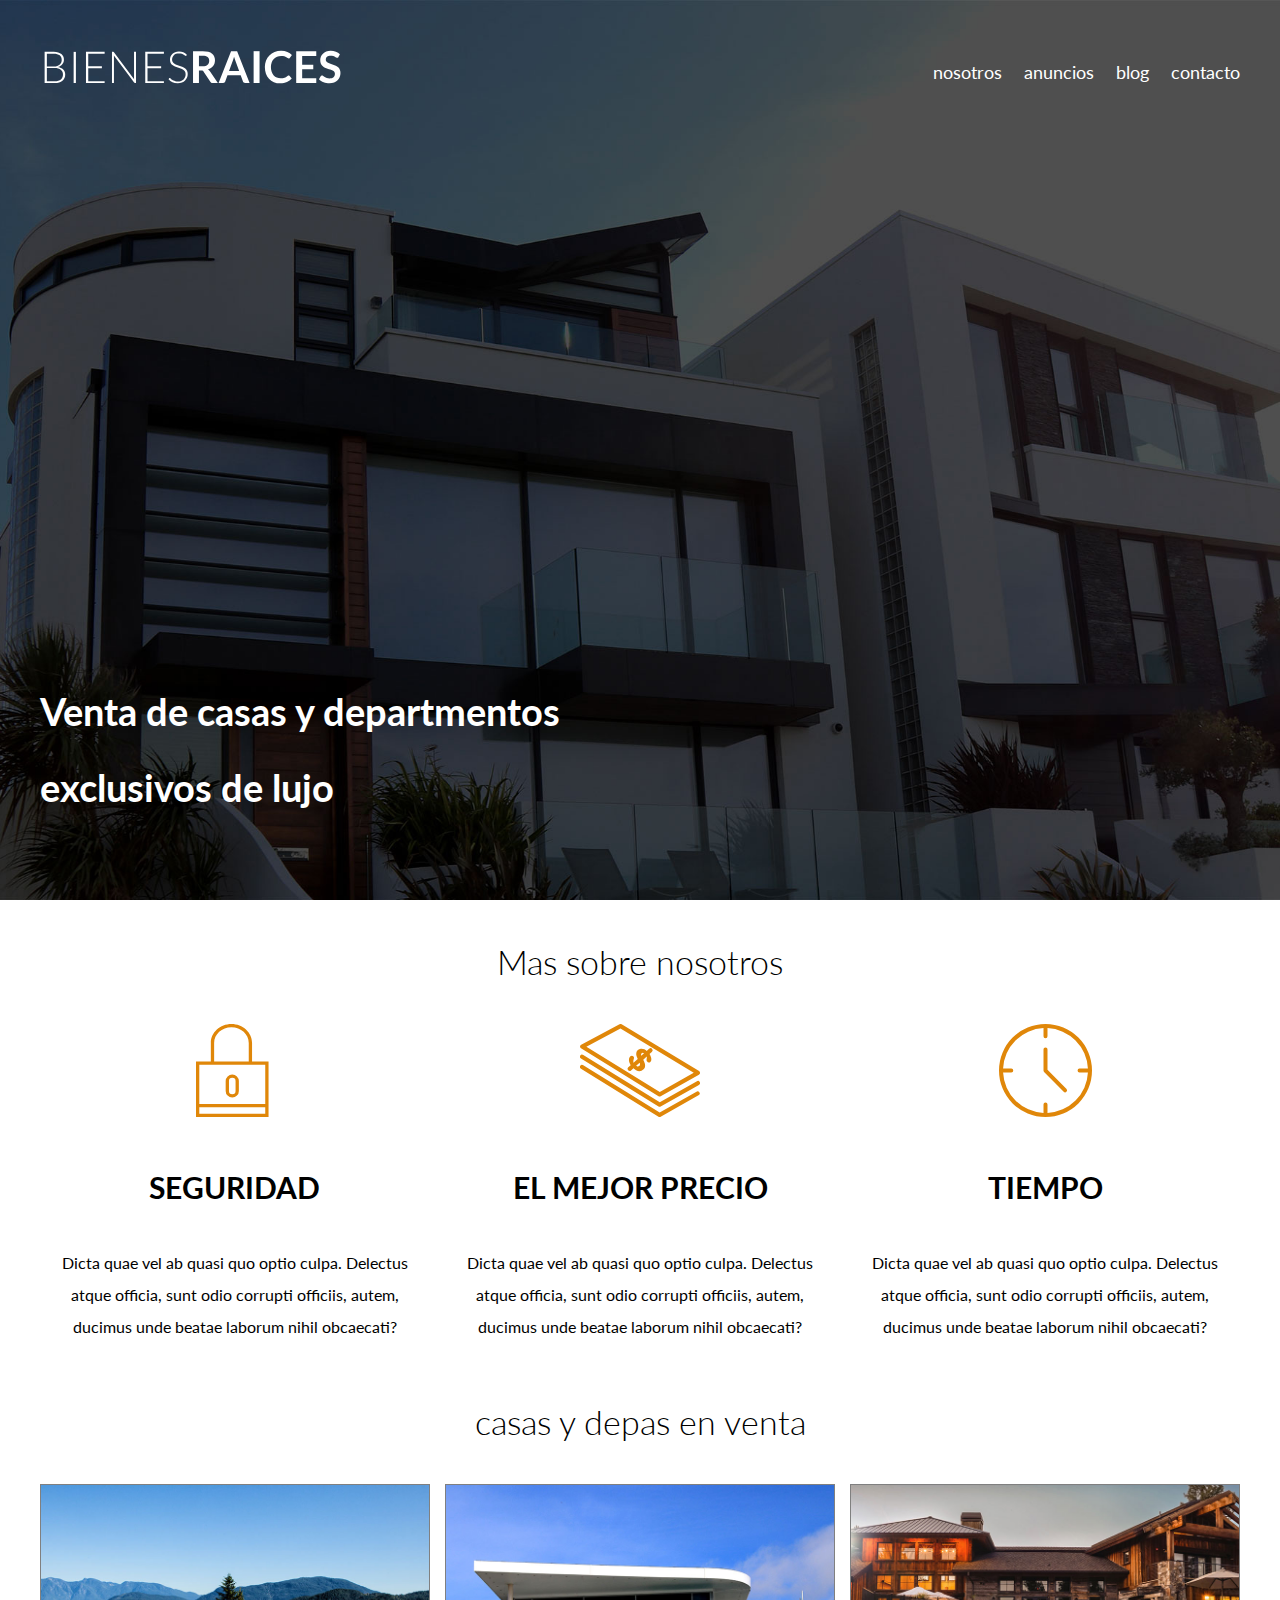
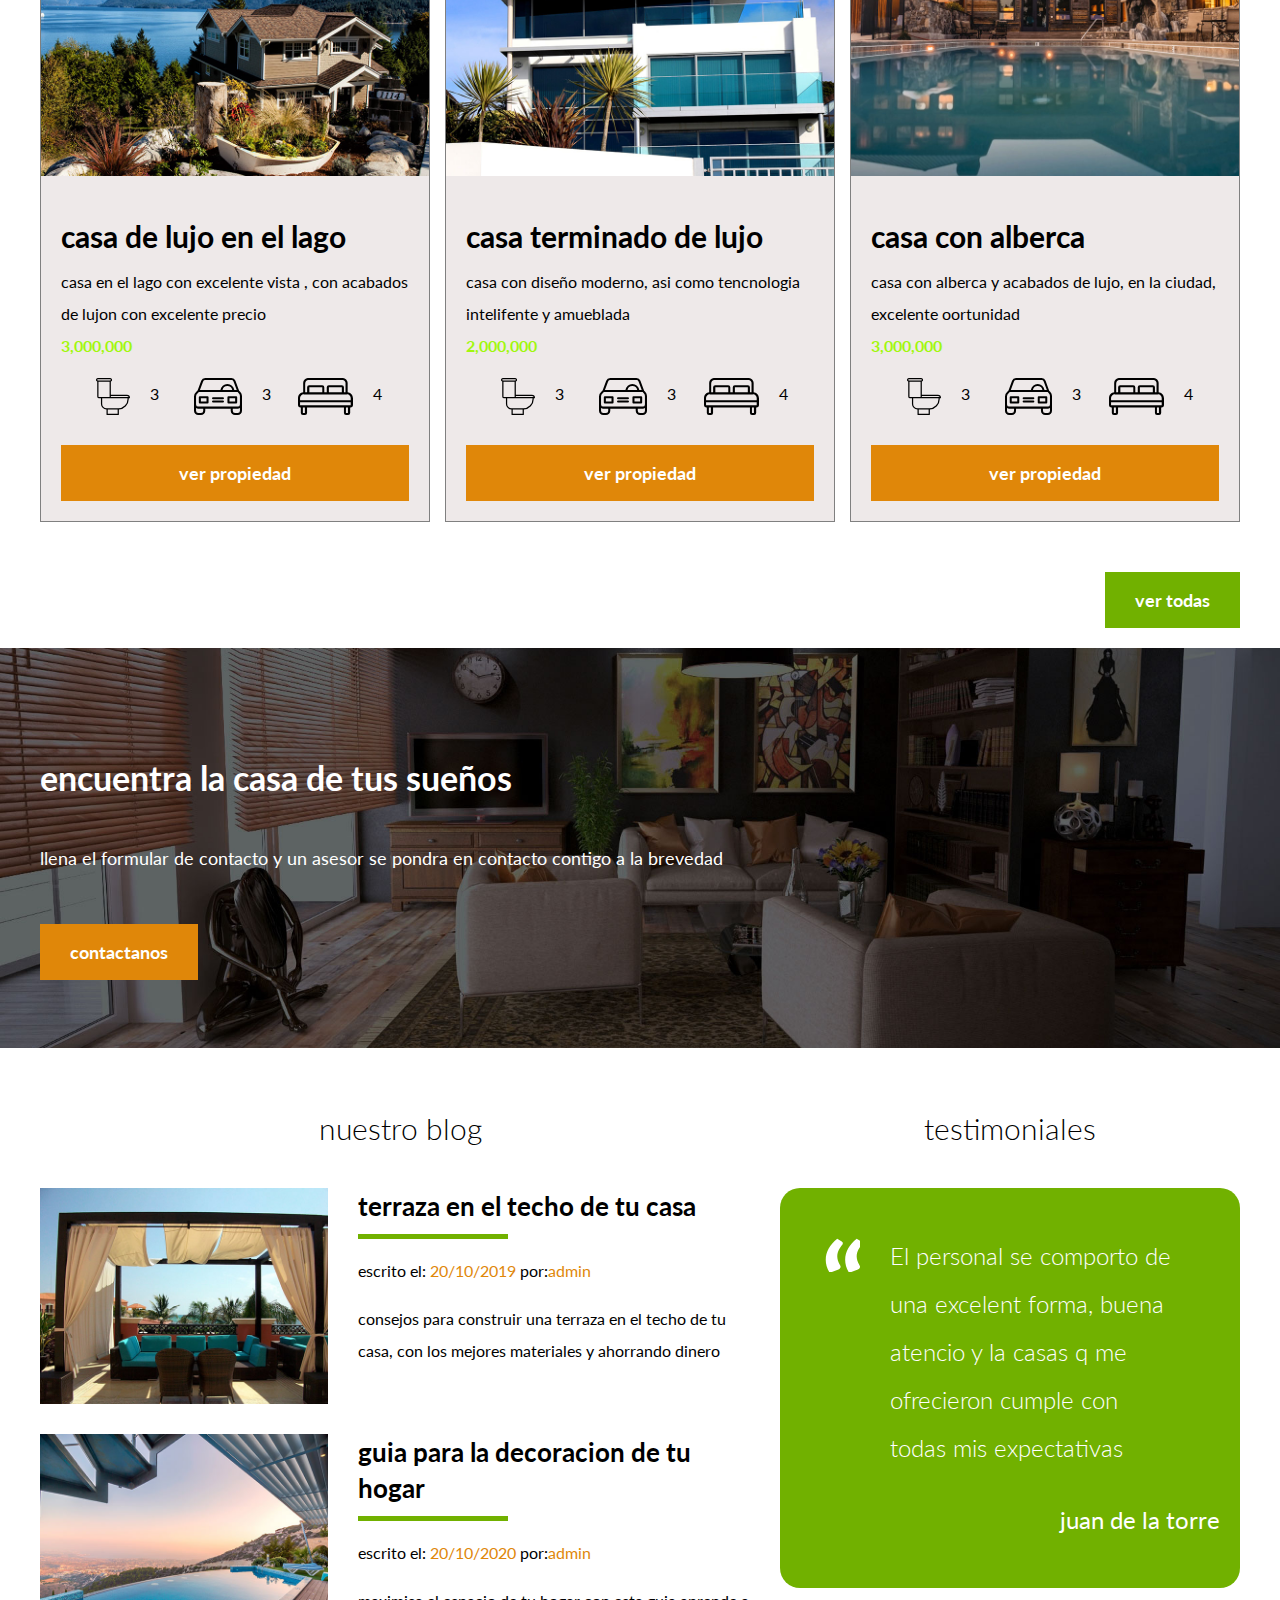
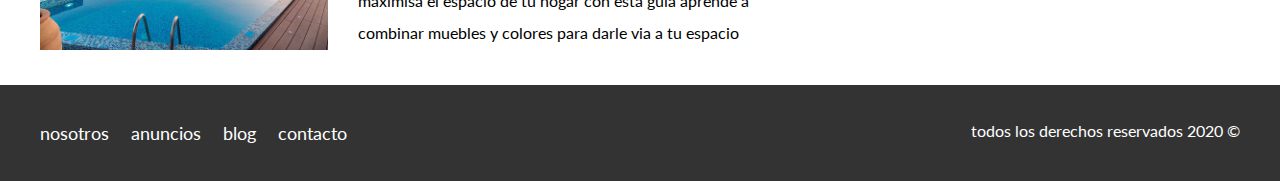
<file: index.html>
<!DOCTYPE html>
<html lang="en">

<head>
    <meta charset="UTF-8">
    <meta name="viewport" content="width=device-width, initial-scale=1.0">
    <title>Bienes raices</title>
    <link href="https://fonts.googleapis.com/css2?family=Lato:wght@300;400;700;900&display=swap" rel="stylesheet">
    <link rel="stylesheet" href="css/normalize.css">
    <link rel="stylesheet" href="css/styles.css">
</head>

<body>


    <header class="site-header inicio">
        <div class="contenedor contenido-header">
            <div class="barra">
                <a href="/">
                    <img src="img/logo.svg" alt="logotipo de bienes raices">
                </a>

                <nav class="navegacion">
                    <a href="nosotros.html">nosotros</a>
                    <a href="anuncios.html">anuncios</a>
                    <a href="blog.html">blog</a>
                    <a href="contacto.html">contacto</a>
                </nav>
            </div>

            <h1>Venta de casas y departmentos exclusivos de lujo</h1>
        </div><!--contenedor-->
    </header>

    <section class="contenedor seccion">

        <h2 class="fw-300 centrar-texto">Mas sobre nosotros</h2>
        
        <div class="iconos-nosotros">
        <div class="icono">
            <img src="img/icono1.svg" alt="icono seguridad">
            <h3>seguridad</h3>
            <p> Dicta quae vel ab quasi quo optio culpa. Delectus atque officia, sunt odio corrupti officiis, autem,
                ducimus unde beatae laborum nihil obcaecati?</p>
        </div>
        <div class="icono">
            <img src="img/icono2.svg" alt="icono mejor precio">

            <h3>el mejor precio</h3>

            <p> Dicta quae vel ab quasi quo optio culpa. Delectus atque officia, sunt odio corrupti officiis, autem,
                ducimus unde beatae laborum nihil obcaecati?</p>
        </div>
        <div class="icono">
            <img src="img/icono3.svg" alt="icono a tiempo">

            <h3>tiempo</h3>

            <p> Dicta quae vel ab quasi quo optio culpa. Delectus atque officia, sunt odio corrupti officiis, autem,
                ducimus unde beatae laborum nihil obcaecati?</p>

        </div>
        </div>
    </section>

    <main class="seccion contenedor">

        <h2 class="fw-300 centrar-texto">casas y depas en venta</h2>
        <div class="contenedor-anuncios">
        <div class="anuncio">
            <img src="img/anuncio1.jpg" alt="anuncio de casa en el lago">
            <div class="contenido-anuncio">
            <h3>casa de lujo en el lago</h3>
            <p>casa en el lago con excelente vista , con acabados de lujon con excelente precio</p>
            <p class="precio">3,000,000</p>

            <ul class="iconos-caracteristicas">
                <li>
                    <img src="img/icono_wc.svg" alt="icono wc">
                    <p>3</p>
                </li>
                <li>
                    <img src="img/icono_estacionamiento.svg" alt="icono autos">
                    <p>3</p>
                </li>
                <li>
                    <img src="img/icono_dormitorio.svg" alt="icono habitaciones">
                    <p>4</p>
                </li>
            </ul>
            <a href="anuncio.html" class="boton boton-amarillo d-block">ver propiedad</a>
        </div>
        </div>
        <div class="anuncio">
            <img src="img/anuncio2.jpg" alt="anuncio de casa con terminado de lujo">
            <div class="contenido-anuncio">
            <h3>casa terminado de lujo</h3>
            <p>casa con diseño moderno, asi como tencnologia intelifente y amueblada</p>
            <p class="precio">2,000,000</p>
            <ul class="iconos-caracteristicas">
                <li>
                    <img src="img/icono_wc.svg" alt="icono wc">
                    <p>3</p>
                </li>
                <li>
                    <img src="img/icono_estacionamiento.svg" alt="icono autos">
                    <p>3</p>
                </li>
                <li>
                    <img src="img/icono_dormitorio.svg" alt="icono habitaciones">
                    <p>4</p>
                </li>
            </ul>
            <a href="anuncio.html" class="boton boton-amarillo d-block">ver propiedad</a>
        </div>
        </div>
        <div class="anuncio">
            <img src="img/anuncio3.jpg" alt="anuncio de casa con alberca">
            <div class="contenido-anuncio">
            <h3>casa con alberca</h3>
            <p>casa con alberca y acabados de lujo, en la ciudad, excelente oortunidad</p>
            <p class="precio">3,000,000</p>
            <ul class="iconos-caracteristicas">
                <li>
                    <img src="img/icono_wc.svg" alt="icono wc">
                    <p>3</p>
                </li>
                <li>
                    <img src="img/icono_estacionamiento.svg" alt="icono autos">
                    <p>3</p>
                </li>
                <li>
                    <img src="img/icono_dormitorio.svg" alt="icono habitaciones">
                    <p>4</p>
                </li>
            </ul>
            <a href="anuncio.html" class="boton boton-amarillo d-block" >ver propiedad</a>
        </div>

        </div>
        </div>
        </div>
        <div class="ver-todas">
        <a href="anuncios.html" class="boton boton-verde">ver todas</a>
    </div>
    </main>

    <section class="imagen-contacto">
        <div class="contenedor contenido-contacto">

        <h2>encuentra la casa de tus sueños</h2>
        <p>llena el formular de contacto y un asesor se pondra en contacto contigo a la brevedad</p>
        <a href="contacto.html" class="boton boton-amarillo">contactanos</a>
        </div>
    </section>

    <div class="seccion-inferior contenedor seccion">
    <section class="blog">
        <h3 class="centrar-texto fw-300">nuestro blog</h3>
        <article class="entrada-blog">
            <div class="imagen">
            <img src="img/blog1.jpg" alt="entrada de blog">
        </div>
            <div class="texto-entrada">
                <a href="entrada.html">
            <h4>terraza en el techo de tu casa</h4>
        </a>
            <p>escrito el: <span> 20/10/2019 </span> por:<span>admin</span></p>
            <p>consejos para construir una terraza en el techo de tu casa, con los mejores materiales y ahorrando dinero
            </p>
        </div>
        </article>

        <article class="entrada-blog">
            <div class="imagen">

            <img src="img/blog2.jpg" alt="entrada de blog">
        </div>
            <div class="texto-entrada">
                <a href="entrada.html">
            <h4>guia para la decoracion de tu hogar</h4>
        </a>
            <p>escrito el: <span> 20/10/2020 </span> por:<span>admin</span></p>
            <p>maximisa el espacio de tu hogar con esta guia aprende a combinar muebles y colores para darle via a tu
                espacio</p>
            </div>
        </article>
    </section>

    <section class="testimoniales">
        <h3 class="centrar-texto fw-300">testimoniales</h3>

        <div class="testimonial">

        <blockquote>
            El personal se comporto de una excelent forma, buena atencio y la casas q me ofrecieron cumple con todas mis
            expectativas
        </blockquote>
            <p>juan de la torre</p>
        </div>
        
    </section>
</div>
    <footer class="site-footer seccion">
        <div class="contenedor contenedor-footer">
        <nav class="navegacion">
            <a href="nosotros.html">nosotros</a>
            <a href="anuncios.html">anuncios</a>
            <a href="blog.html">blog</a>
            <a href="contacto.html">contacto</a>
        </nav>
        <p class="copyrigth">todos los derechos reservados 2020 &copy;</p>
    </div>
    </footer>

</body>

</html>
</file>
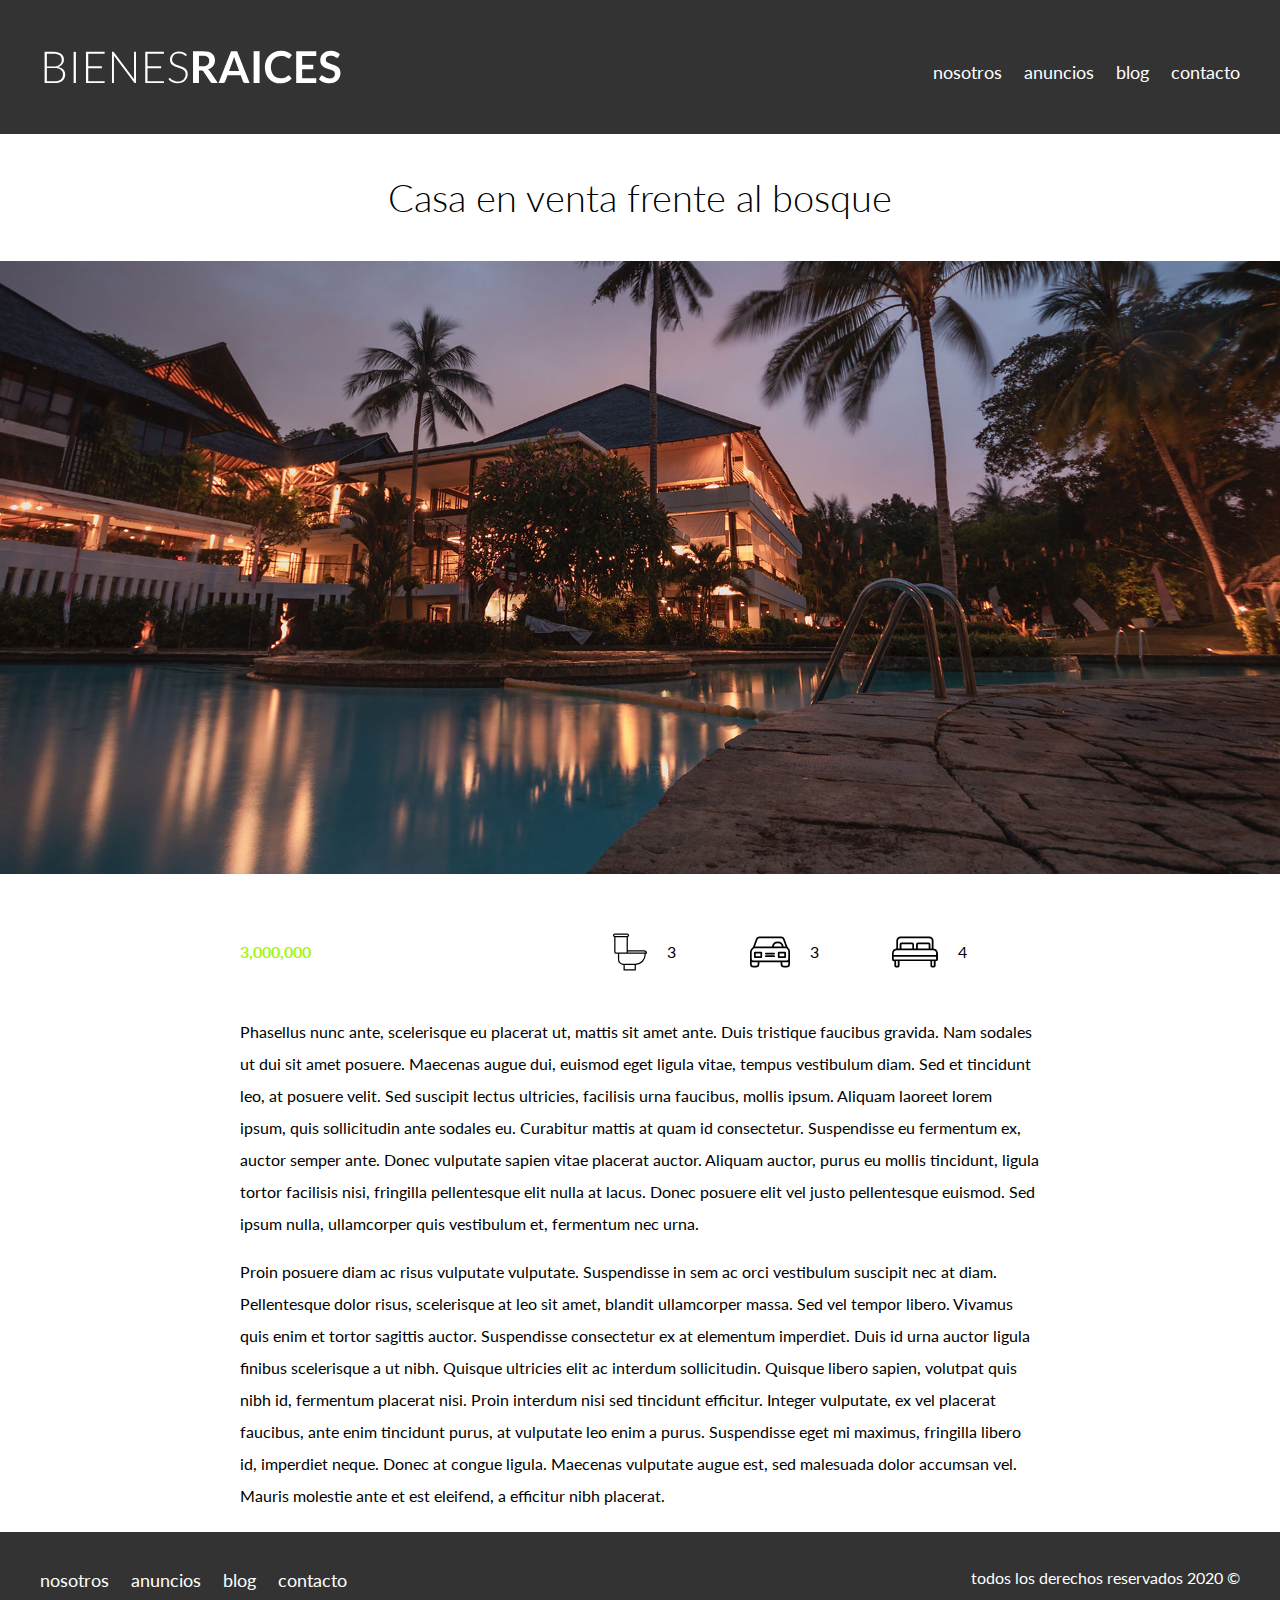
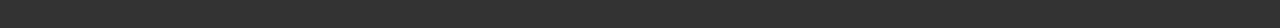
<file: anuncio.html>
<!DOCTYPE html>
<html lang="en">

<head>
    <meta charset="UTF-8">
    <meta name="viewport" content="width=device-width, initial-scale=1.0">
    <title>Bienes raices</title>
    <link href="https://fonts.googleapis.com/css2?family=Lato:wght@300;400;700;900&display=swap" rel="stylesheet">
    <link rel="stylesheet" href="css/normalize.css">
    <link rel="stylesheet" href="css/styles.css">
</head>

<body>


    <header class="site-header">
        <div class="contenedor contenido-header">
            <div class="barra">
                <a href="/">
                    <img src="img/logo.svg" alt="logotipo de bienes raices">
                </a>

                <nav class="navegacion">
                    <a href="nosotros.html">nosotros</a>
                    <a href="anuncios.html">anuncios</a>
                    <a href="blog.html">blog</a>
                    <a href="contacto.html">contacto</a>
                </nav>
            </div>
        </div><!--contenedor-->
    </header>
    <h1 class="fw-300 centrar-texto">Casa en venta frente al bosque</h1>
    <img src="img/destacada.jpg" alt="imagen anuncio">
    <main class="contenedor seccion contenido-centrado">
        <div class="resumen-propiedad">
            <p class="precio">3,000,000</p>
            <ul class="iconos-caracteristicas">
                <li>
                    <img src="img/icono_wc.svg" alt="icono wc">
                    <p>3</p>
                </li>
                <li>
                    <img src="img/icono_estacionamiento.svg" alt="icono autos">
                    <p>3</p>
                </li>
                <li>
                    <img src="img/icono_dormitorio.svg" alt="icono habitaciones">
                    <p>4</p>
                </li>
            </ul>

        </div><!--resumen-propiedad-->

      <p> Phasellus nunc ante, scelerisque eu placerat ut, mattis sit amet ante. Duis tristique faucibus gravida. Nam sodales ut dui sit amet posuere. Maecenas augue dui, euismod eget ligula vitae, tempus vestibulum diam. Sed et tincidunt leo, at posuere velit. Sed suscipit lectus ultricies, facilisis urna faucibus, mollis ipsum. Aliquam laoreet lorem ipsum, quis sollicitudin ante sodales eu. Curabitur mattis at quam id consectetur. Suspendisse eu fermentum ex, auctor semper ante. Donec vulputate sapien vitae placerat auctor. Aliquam auctor, purus eu mollis tincidunt, ligula tortor facilisis nisi, fringilla pellentesque elit nulla at lacus. Donec posuere elit vel justo pellentesque euismod. Sed ipsum nulla, ullamcorper quis vestibulum et, fermentum nec urna.</p> 

     <p>  Proin posuere diam ac risus vulputate vulputate. Suspendisse in sem ac orci vestibulum suscipit nec at diam. Pellentesque dolor risus, scelerisque at leo sit amet, blandit ullamcorper massa. Sed vel tempor libero. Vivamus quis enim et tortor sagittis auctor. Suspendisse consectetur ex at elementum imperdiet. Duis id urna auctor ligula finibus scelerisque a ut nibh. Quisque ultricies elit ac interdum sollicitudin. Quisque libero sapien, volutpat quis nibh id, fermentum placerat nisi. Proin interdum nisi sed tincidunt efficitur. Integer vulputate, ex vel placerat faucibus, ante enim tincidunt purus, at vulputate leo enim a purus. Suspendisse eget mi maximus, fringilla libero id, imperdiet neque. Donec at congue ligula. Maecenas vulputate augue est, sed malesuada dolor accumsan vel. Mauris molestie ante et est eleifend, a efficitur nibh placerat.</p>

    </main>

    <footer class="site-footer seccion">
        <div class="contenedor contenedor-footer">
        <nav class="navegacion">
            <a href="nosotros.html">nosotros</a>
            <a href="anuncios.html">anuncios</a>
            <a href="blog.html">blog</a>
            <a href="contacto.html">contacto</a>
        </nav>
        <p class="copyrigth">todos los derechos reservados 2020 &copy;</p>
    </div>
    </footer>

</body>

</html>
</file>
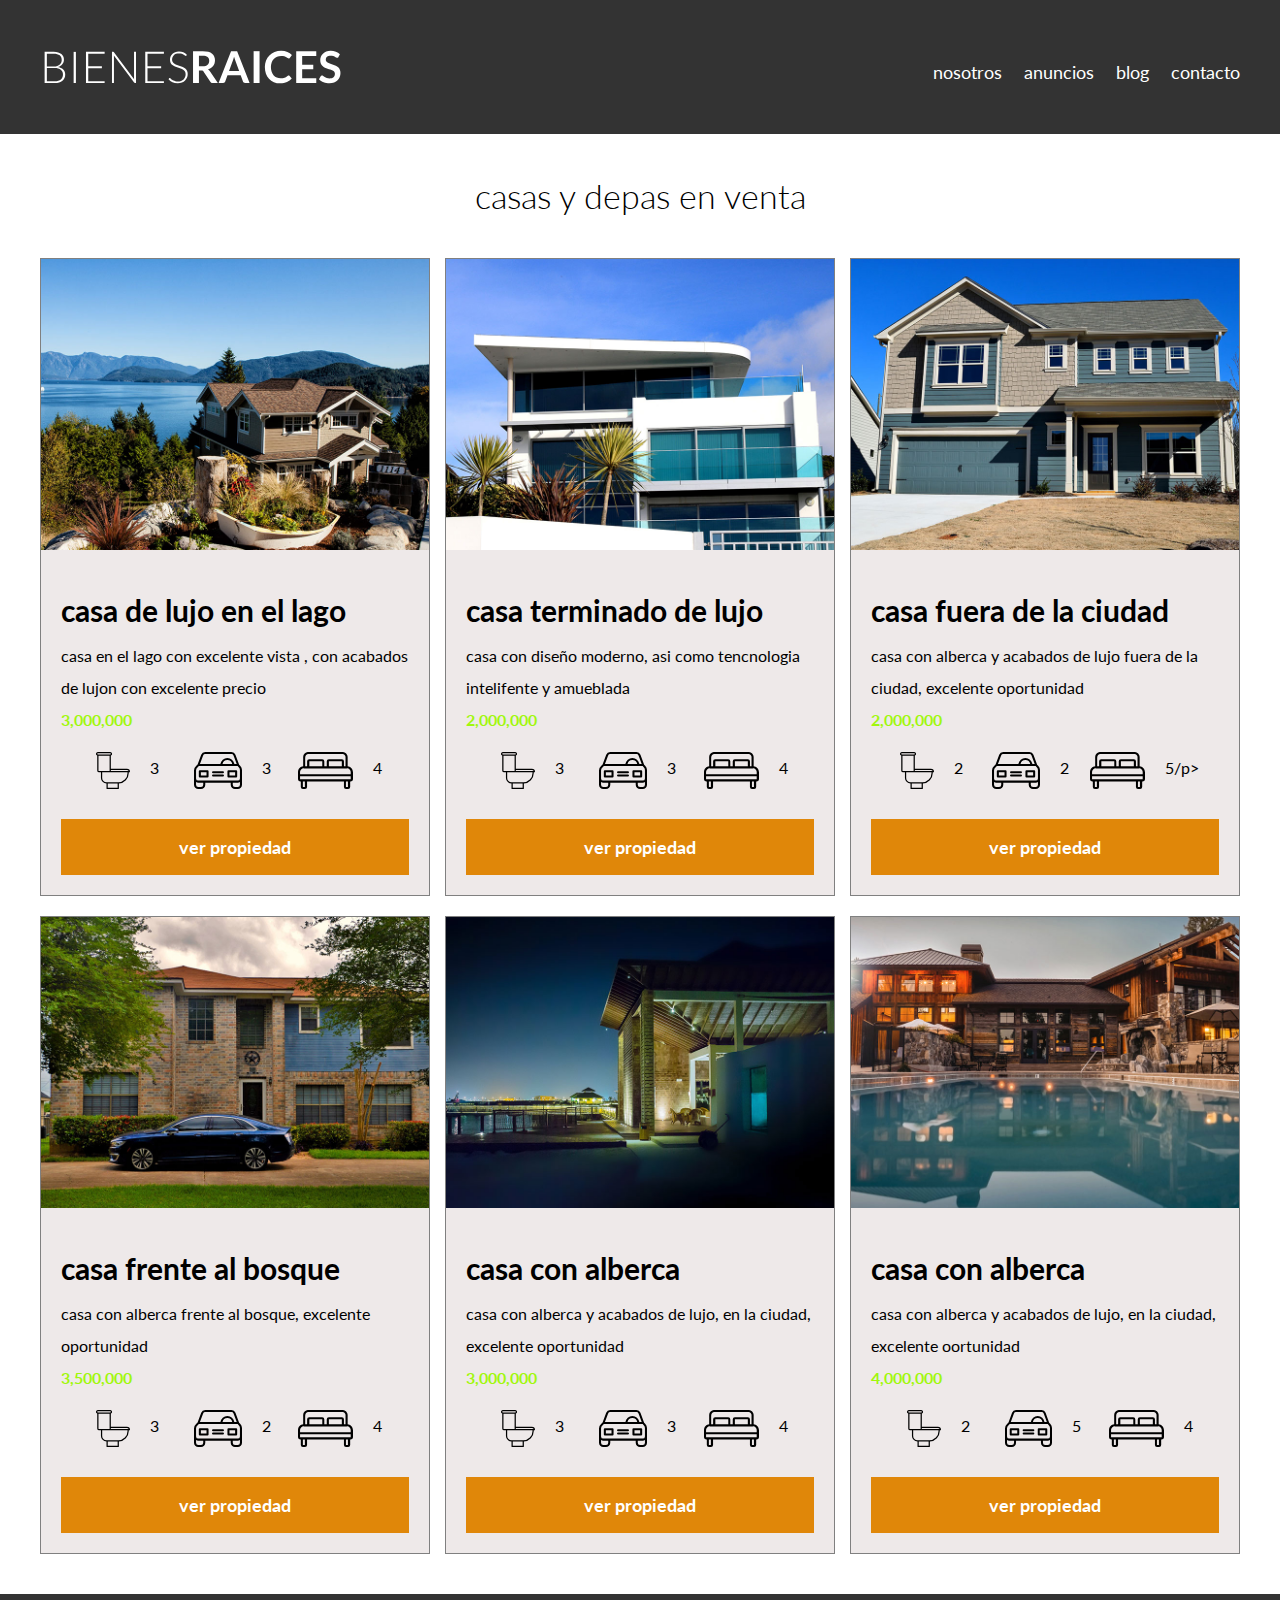
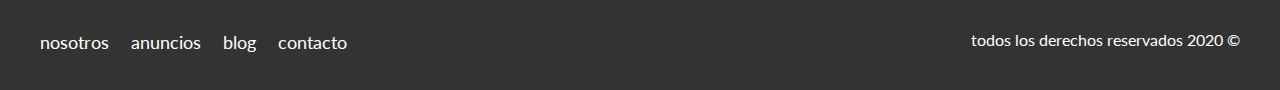
<file: anuncios.html>
<!DOCTYPE html>
<html lang="en">

<head>
    <meta charset="UTF-8">
    <meta name="viewport" content="width=device-width, initial-scale=1.0">
    <title>Bienes raices</title>
    <link href="https://fonts.googleapis.com/css2?family=Lato:wght@300;400;700;900&display=swap" rel="stylesheet">
    <link rel="stylesheet" href="css/normalize.css">
    <link rel="stylesheet" href="css/styles.css">
</head>

<body>


    <header class="site-header">
        <div class="contenedor contenido-header">
            <div class="barra">
                <a href="/">
                    <img src="img/logo.svg" alt="logotipo de bienes raices">
                </a>

                <nav class="navegacion">
                    <a href="nosotros.html">nosotros</a>
                    <a href="anuncios.html">anuncios</a>
                    <a href="blog.html">blog</a>
                    <a href="contacto.html">contacto</a>
                </nav>
            </div>
        </div><!--contenedor-->
    </header>

    <main class="seccion contenedor">

        <h2 class="fw-300 centrar-texto">casas y depas en venta</h2>
        <div class="contenedor-anuncios">
        <div class="anuncio">
            <img src="img/anuncio1.jpg" alt="anuncio de casa en el lago">
            <div class="contenido-anuncio">
            <h3>casa de lujo en el lago</h3>
            <p>casa en el lago con excelente vista , con acabados de lujon con excelente precio</p>
            <p class="precio">3,000,000</p>

            <ul class="iconos-caracteristicas">
                <li>
                    <img src="img/icono_wc.svg" alt="icono wc">
                    <p>3</p>
                </li>
                <li>
                    <img src="img/icono_estacionamiento.svg" alt="icono autos">
                    <p>3</p>
                </li>
                <li>
                    <img src="img/icono_dormitorio.svg" alt="icono habitaciones">
                    <p>4</p>
                </li>
            </ul>
            <a href="anuncio.html" class="boton boton-amarillo d-block">ver propiedad</a>
        </div>
        </div>
        <div class="anuncio">
            <img src="img/anuncio2.jpg" alt="anuncio de casa con terminado de lujo">
            <div class="contenido-anuncio">
            <h3>casa terminado de lujo</h3>
            <p>casa con diseño moderno, asi como tencnologia intelifente y amueblada</p>
            <p class="precio">2,000,000</p>
            <ul class="iconos-caracteristicas">
                <li>
                    <img src="img/icono_wc.svg" alt="icono wc">
                    <p>3</p>
                </li>
                <li>
                    <img src="img/icono_estacionamiento.svg" alt="icono autos">
                    <p>3</p>
                </li>
                <li>
                    <img src="img/icono_dormitorio.svg" alt="icono habitaciones">
                    <p>4</p>
                </li>
            </ul>
            <a href="anuncio.html" class="boton boton-amarillo d-block">ver propiedad</a>
        </div>
        </div>
        <div class="anuncio">
            <img src="img/anuncio4.jpg" alt="anuncio de casa de luju">
            <div class="contenido-anuncio">
            <h3>casa fuera de la ciudad</h3>
            <p>casa con alberca y acabados de lujo fuera de  la ciudad, excelente oportunidad</p>
            <p class="precio">2,000,000</p>
            <ul class="iconos-caracteristicas">
                <li>
                    <img src="img/icono_wc.svg" alt="icono wc">
                    <p>2</p>
                </li>
                <li>
                    <img src="img/icono_estacionamiento.svg" alt="icono autos">
                    <p>2</p>
                </li>
                <li>
                    <img src="img/icono_dormitorio.svg" alt="icono habitaciones">
                    <p>5/p>
                </li>
            </ul>
            <a href="anuncio.html" class="boton boton-amarillo d-block" >ver propiedad</a>
        </div><!--contenido anuncio-->
        </div><!--anuncio-->

        <div class="anuncio">
            <img src="img/anuncio5.jpg" alt="anuncio de casa con alberca">
            <div class="contenido-anuncio">
            <h3>casa frente al bosque</h3>
            <p>casa con alberca frente al bosque, excelente oportunidad</p>
            <p class="precio">3,500,000</p>
            <ul class="iconos-caracteristicas">
                <li>
                    <img src="img/icono_wc.svg" alt="icono wc">
                    <p>3</p>
                </li>
                <li>
                    <img src="img/icono_estacionamiento.svg" alt="icono autos">
                    <p>2</p>
                </li>
                <li>
                    <img src="img/icono_dormitorio.svg" alt="icono habitaciones">
                    <p>4</p>
                </li>
            </ul>
            <a href="anuncio.html" class="boton boton-amarillo d-block" >ver propiedad</a>
        </div><!--contenido anuncio-->
        </div><!--anuncio-->

        <div class="anuncio">
            <img src="img/anuncio6.jpg" alt="anuncio de casa con alberca">
            <div class="contenido-anuncio">
            <h3>casa con alberca</h3>
            <p>casa con alberca y acabados de lujo, en la ciudad, excelente oportunidad</p>
            <p class="precio">3,000,000</p>
            <ul class="iconos-caracteristicas">
                <li>
                    <img src="img/icono_wc.svg" alt="icono wc">
                    <p>3</p>
                </li>
                <li>
                    <img src="img/icono_estacionamiento.svg" alt="icono autos">
                    <p>3</p>
                </li>
                <li>
                    <img src="img/icono_dormitorio.svg" alt="icono habitaciones">
                    <p>4</p>
                </li>
            </ul>
            <a href="anuncio.html" class="boton boton-amarillo d-block" >ver propiedad</a>
        </div><!--contenido anuncio-->
        </div><!--anuncio-->

        <div class="anuncio">
            <img src="img/anuncio3.jpg" alt="anuncio de casa con alberca">
            <div class="contenido-anuncio">
            <h3>casa con alberca</h3>
            <p>casa con alberca y acabados de lujo, en la ciudad, excelente oortunidad</p>
            <p class="precio">4,000,000</p>
            <ul class="iconos-caracteristicas">
                <li>
                    <img src="img/icono_wc.svg" alt="icono wc">
                    <p>2</p>
                </li>
                <li>
                    <img src="img/icono_estacionamiento.svg" alt="icono autos">
                    <p>5</p>
                </li>
                <li>
                    <img src="img/icono_dormitorio.svg" alt="icono habitaciones">
                    <p>4</p>
                </li>
            </ul>
            <a href="anuncio.html" class="boton boton-amarillo d-block" >ver propiedad</a>
        </div><!--contenido anuncio-->
        </div><!--anuncio-->

        </div>

        
    </main>

    <footer class="site-footer seccion">
        <div class="contenedor contenedor-footer">
        <nav class="navegacion">
            <a href="nosotros.html">nosotros</a>
            <a href="anuncios.html">anuncios</a>
            <a href="blog.html">blog</a>
            <a href="contacto.html">contacto</a>
        </nav>
        <p class="copyrigth">todos los derechos reservados 2020 &copy;</p>
    </div>
    </footer>

</body>

</html>
</file>
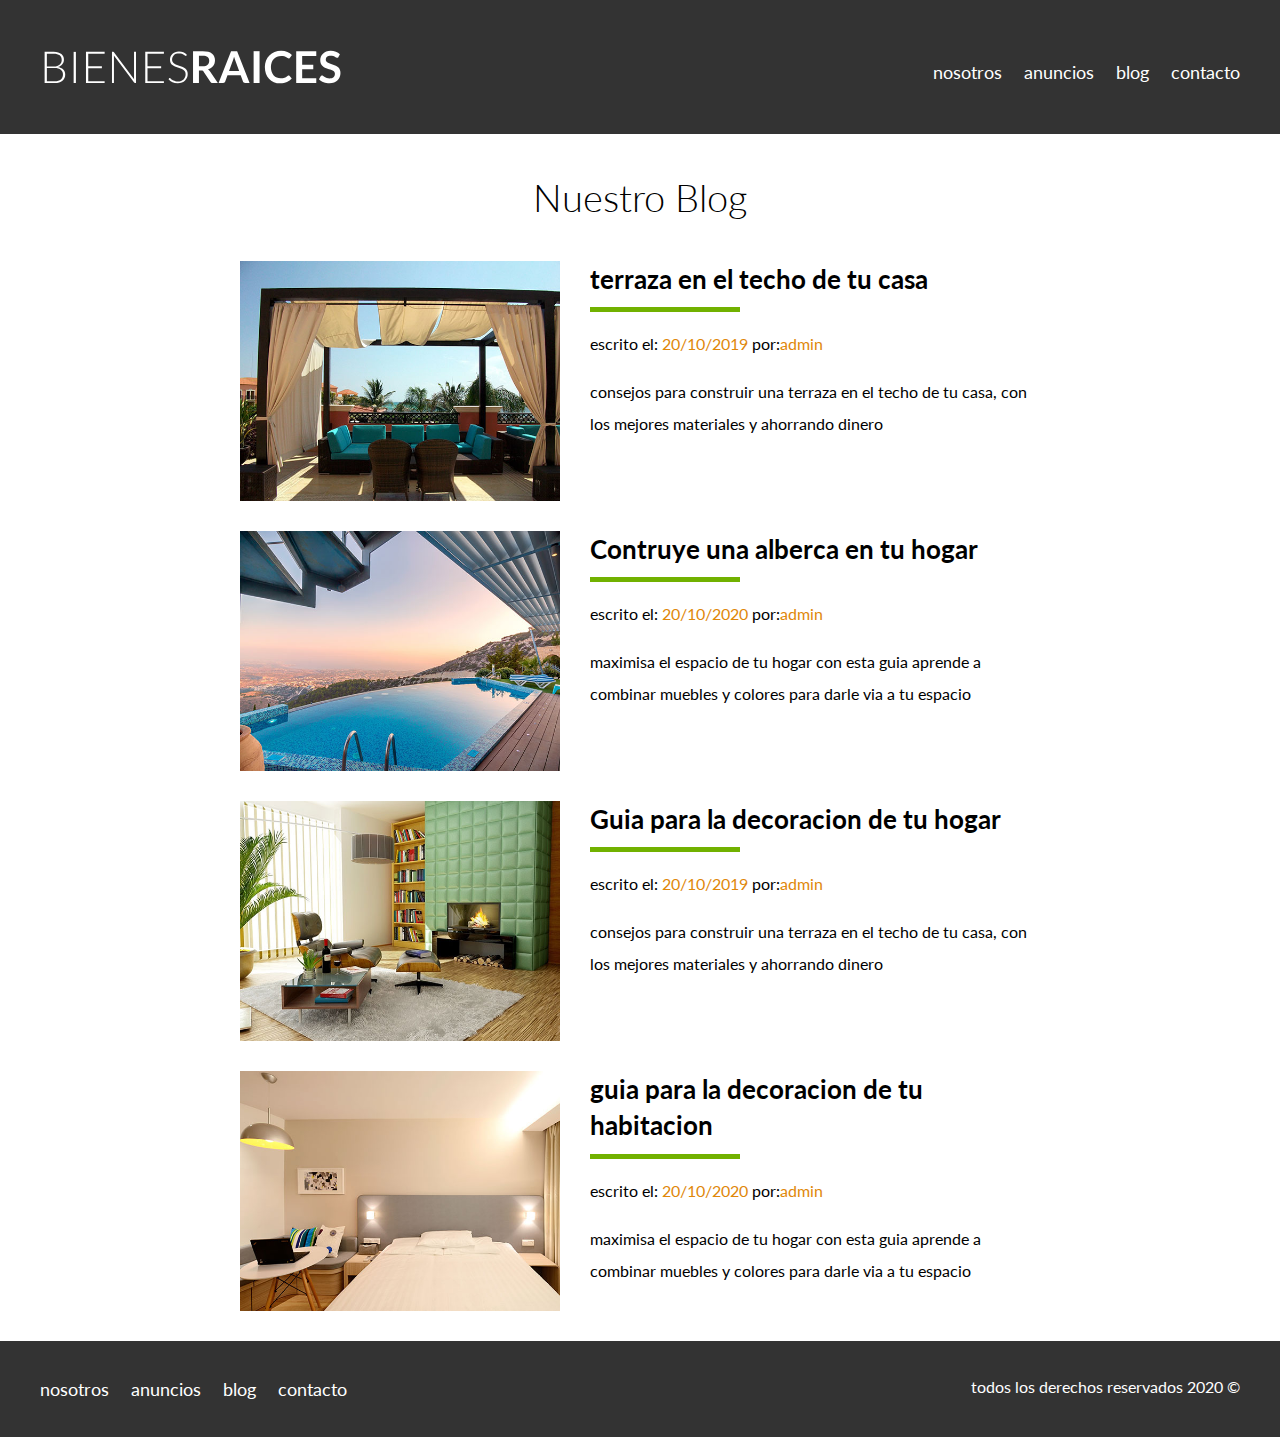
<file: blog.html>
<!DOCTYPE html>
<html lang="en">

<head>
    <meta charset="UTF-8">
    <meta name="viewport" content="width=device-width, initial-scale=1.0">
    <title>Bienes raices</title>
    <link href="https://fonts.googleapis.com/css2?family=Lato:wght@300;400;700;900&display=swap" rel="stylesheet">
    <link rel="stylesheet" href="css/normalize.css">
    <link rel="stylesheet" href="css/styles.css">
</head>

<body>


    <header class="site-header">
        <div class="contenedor contenido-header">
            <div class="barra">
                <a href="/">
                    <img src="img/logo.svg" alt="logotipo de bienes raices">
                </a>

                <nav class="navegacion">
                    <a href="nosotros.html">nosotros</a>
                    <a href="anuncios.html">anuncios</a>
                    <a href="blog.html">blog</a>
                    <a href="contacto.html">contacto</a>
                </nav>
            </div>
        </div>
        <!--contenedor-->
    </header>


    <main class="contenedor seccion contenido-centrado">
        <h1 class="fw-300 centrar-texto">Nuestro Blog</h1>

        <article class="entrada-blog">
            <div class="imagen">
                <img src="img/blog1.jpg" alt="entrada de blog">
            </div>
            <div class="texto-entrada">
                <a href="entrada.html">
                    <h4>terraza en el techo de tu casa</h4>
                </a>
                <p>escrito el: <span> 20/10/2019 </span> por:<span>admin</span></p>
                <p>consejos para construir una terraza en el techo de tu casa, con los mejores materiales y ahorrando
                    dinero
                </p>
            </div>
        </article>

        <article class="entrada-blog">
            <div class="imagen">

                <img src="img/blog2.jpg" alt="entrada de blog">
            </div>
            <div class="texto-entrada">
                <a href="entrada.html">
                    <h4>Contruye una alberca en tu hogar</h4>
                </a>
                <p>escrito el: <span> 20/10/2020 </span> por:<span>admin</span></p>
                <p>maximisa el espacio de tu hogar con esta guia aprende a combinar muebles y colores para darle via a
                    tu
                    espacio</p>
            </div>
        </article>

        <article class="entrada-blog">
            <div class="imagen">
                <img src="img/blog3.jpg" alt="entrada de blog">
            </div>
            <div class="texto-entrada">
                <a href="entrada.html">
                    <h4>Guia para la decoracion de tu hogar</h4>
                </a>
                <p>escrito el: <span> 20/10/2019 </span> por:<span>admin</span></p>
                <p>consejos para construir una terraza en el techo de tu casa, con los mejores materiales y ahorrando
                    dinero
                </p>
            </div>

        </article>

        <article class="entrada-blog">
            <div class="imagen">

                <img src="img/blog4.jpg" alt="entrada de blog">
            </div>
            <div class="texto-entrada">
                <a href="entrada.html">
                    <h4>guia para la decoracion de tu habitacion</h4>
                </a>
                <p>escrito el: <span> 20/10/2020 </span> por:<span>admin</span></p>
                <p>maximisa el espacio de tu hogar con esta guia aprende a combinar muebles y colores para darle via a
                    tu
                    espacio</p>
            </div>
        </article>

    </main>

    <footer class="site-footer seccion">
        <div class="contenedor contenedor-footer">
            <nav class="navegacion">
                <a href="nosotros.html">nosotros</a>
                <a href="anuncios.html">anuncios</a>
                <a href="blog.html">blog</a>
                <a href="contacto.html">contacto</a>
            </nav>
            <p class="copyrigth">todos los derechos reservados 2020 &copy;</p>
        </div>
    </footer>

</body>

</html>
</file>
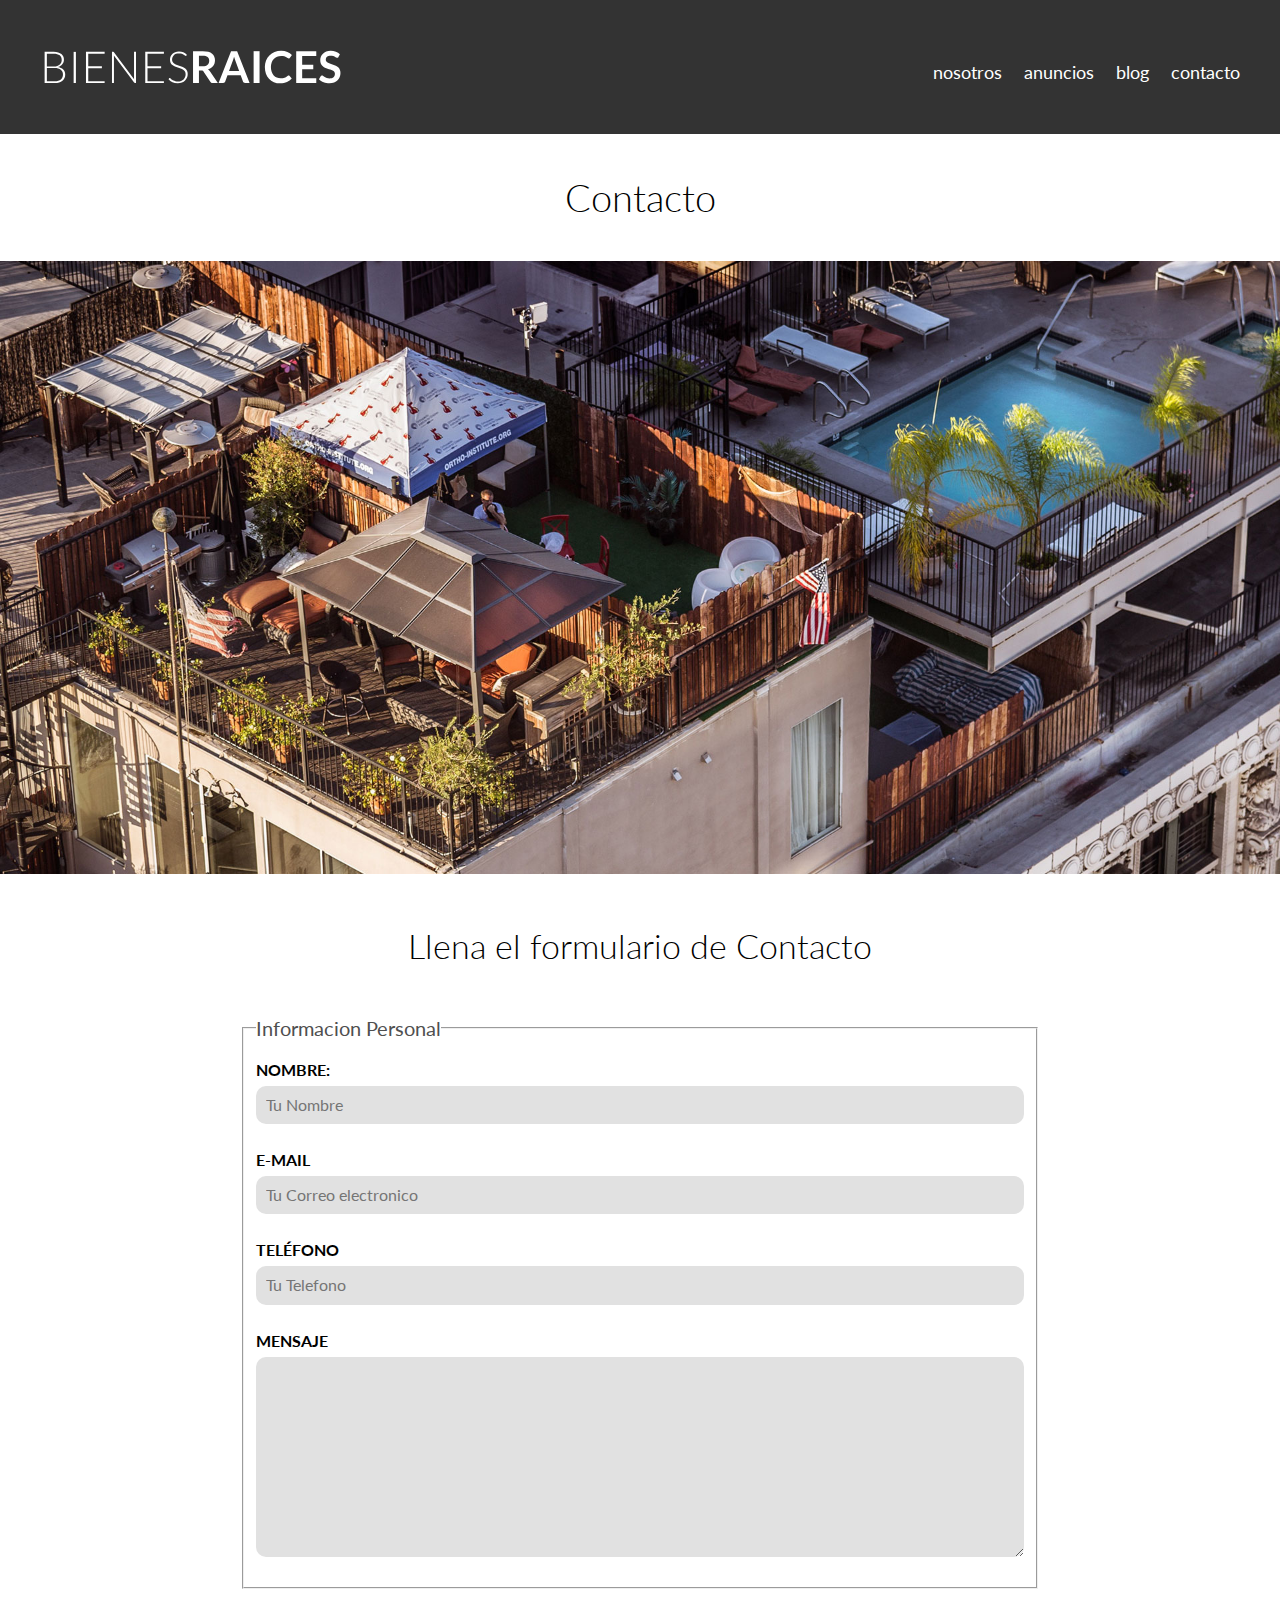
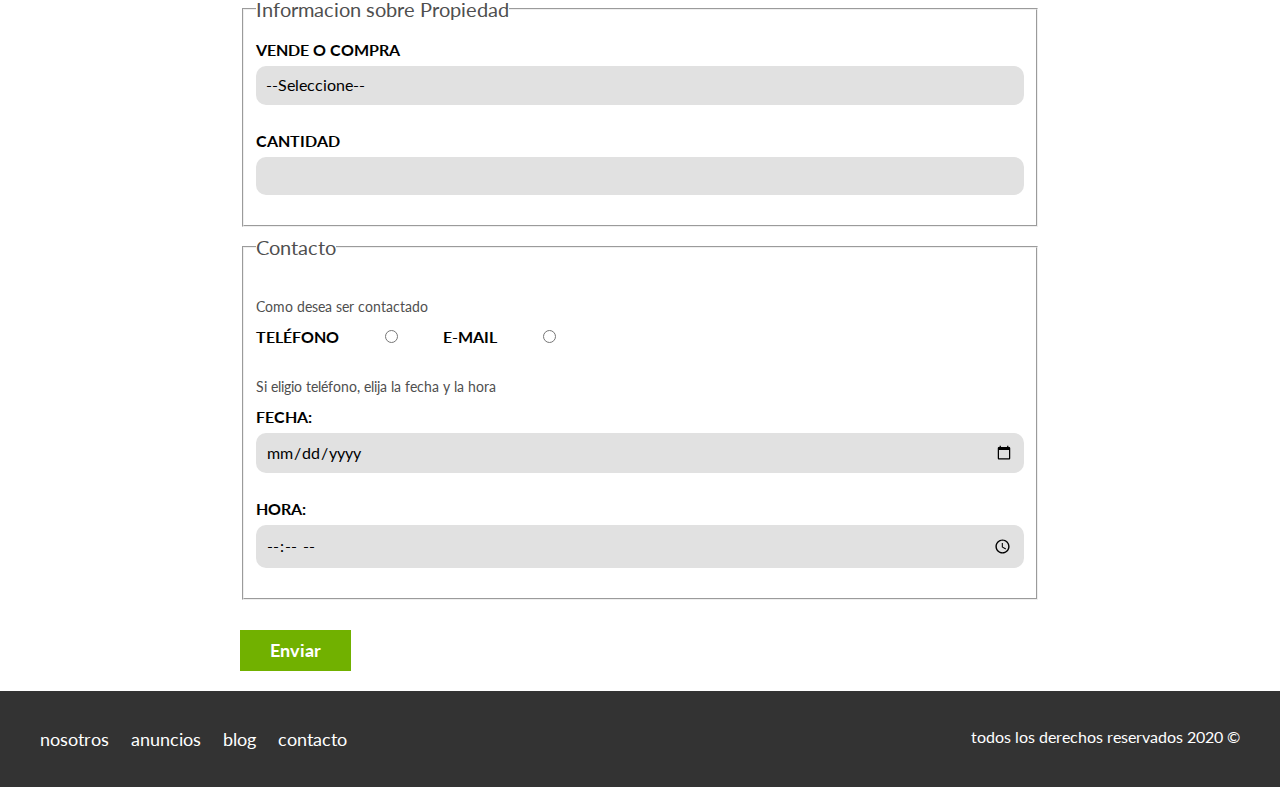
<file: contacto.html>
<!DOCTYPE html>
<html lang="en">

<head>
    <meta charset="UTF-8">
    <meta name="viewport" content="width=device-width, initial-scale=1.0">
    <title>Bienes raices</title>
    <link href="https://fonts.googleapis.com/css2?family=Lato:wght@300;400;700;900&display=swap" rel="stylesheet">
    <link rel="stylesheet" href="css/normalize.css">
    <link rel="stylesheet" href="css/styles.css">
</head>

<body>


    <header class="site-header">
        <div class="contenedor contenido-header">
            <div class="barra">
                <a href="/">
                    <img src="img/logo.svg" alt="logotipo de bienes raices">
                </a>

                <nav class="navegacion">
                    <a href="nosotros.html">nosotros</a>
                    <a href="anuncios.html">anuncios</a>
                    <a href="blog.html">blog</a>
                    <a href="contacto.html">contacto</a>
                </nav>
            </div>
        </div><!--contenedor-->
    </header>
    <h1 class="fw-300 centrar-texto">Contacto</h1>
    <img src="img/destacada3.jpg" alt="imagen principal">
    <main class="contenedor seccion contenido-centrado">
        <h2 class="fw-300 centrar-texto">Llena el formulario de Contacto</h2>

        <form class="contacto" action="">
            <fieldset>
                <legend>Informacion Personal</legend>
            <label for="nombre">nombre:</label>
            <input type="text" id="Nombre" placeholder="Tu Nombre">

            <label for="email">E-mail</label>
            <input type="email" id="email" placeholder="Tu Correo electronico" required>

            <label for="telefono">Teléfono</label>
            <input type="tel" id="telefono" placeholder="Tu Telefono" required>

            <label for="mensaje">Mensaje</label>
            <textarea  id="mensaje" ></textarea>

            </fieldset>
            <fieldset>

                <legend>Informacion sobre Propiedad</legend>
                <label for="opciones">Vende o Compra</label>
                <select  id="opciones">
                    <option value="" disabled selected>--Seleccione--</option>
                    <option value="Compra">Compra</option>
                    <option value="Vende">Vende</option>
                </select>

                <label for="cantidad">Cantidad</label>
                <input type="number" min="0" max="100"> 

            </fieldset>

            <fieldset>
                <legend>Contacto</legend>
                <p>Como desea ser contactado</p>

                <div class="forma-contacto">

                <label for="telefono">Teléfono</label>
                <input type="radio" name="contacto" value="telefono" id="telefono">

                <label for="correo">E-mail</label>
                <input type="radio" name="contacto" value="correo" id="correo">
            </div>

                <p>Si eligio teléfono, elija la fecha y la hora</p>
                <label for="fecha">Fecha:</label>
                <input type="date" id="fecha">

                <label for="hora">Hora:</label>
                <input type="time" id="hora" min="09:00" max="18:00">

            </fieldset>
            <input type="submit" value="Enviar" class="boton boton-verde">

        </form>




    </main>
    <footer class="site-footer seccion">
        <div class="contenedor contenedor-footer">
        <nav class="navegacion">
            <a href="nosotros.html">nosotros</a>
            <a href="anuncios.html">anuncios</a>
            <a href="blog.html">blog</a>
            <a href="contacto.html">contacto</a>
        </nav>
        <p class="copyrigth">todos los derechos reservados 2020 &copy;</p>
    </div>
    </footer>

</body>

</html>
</file>
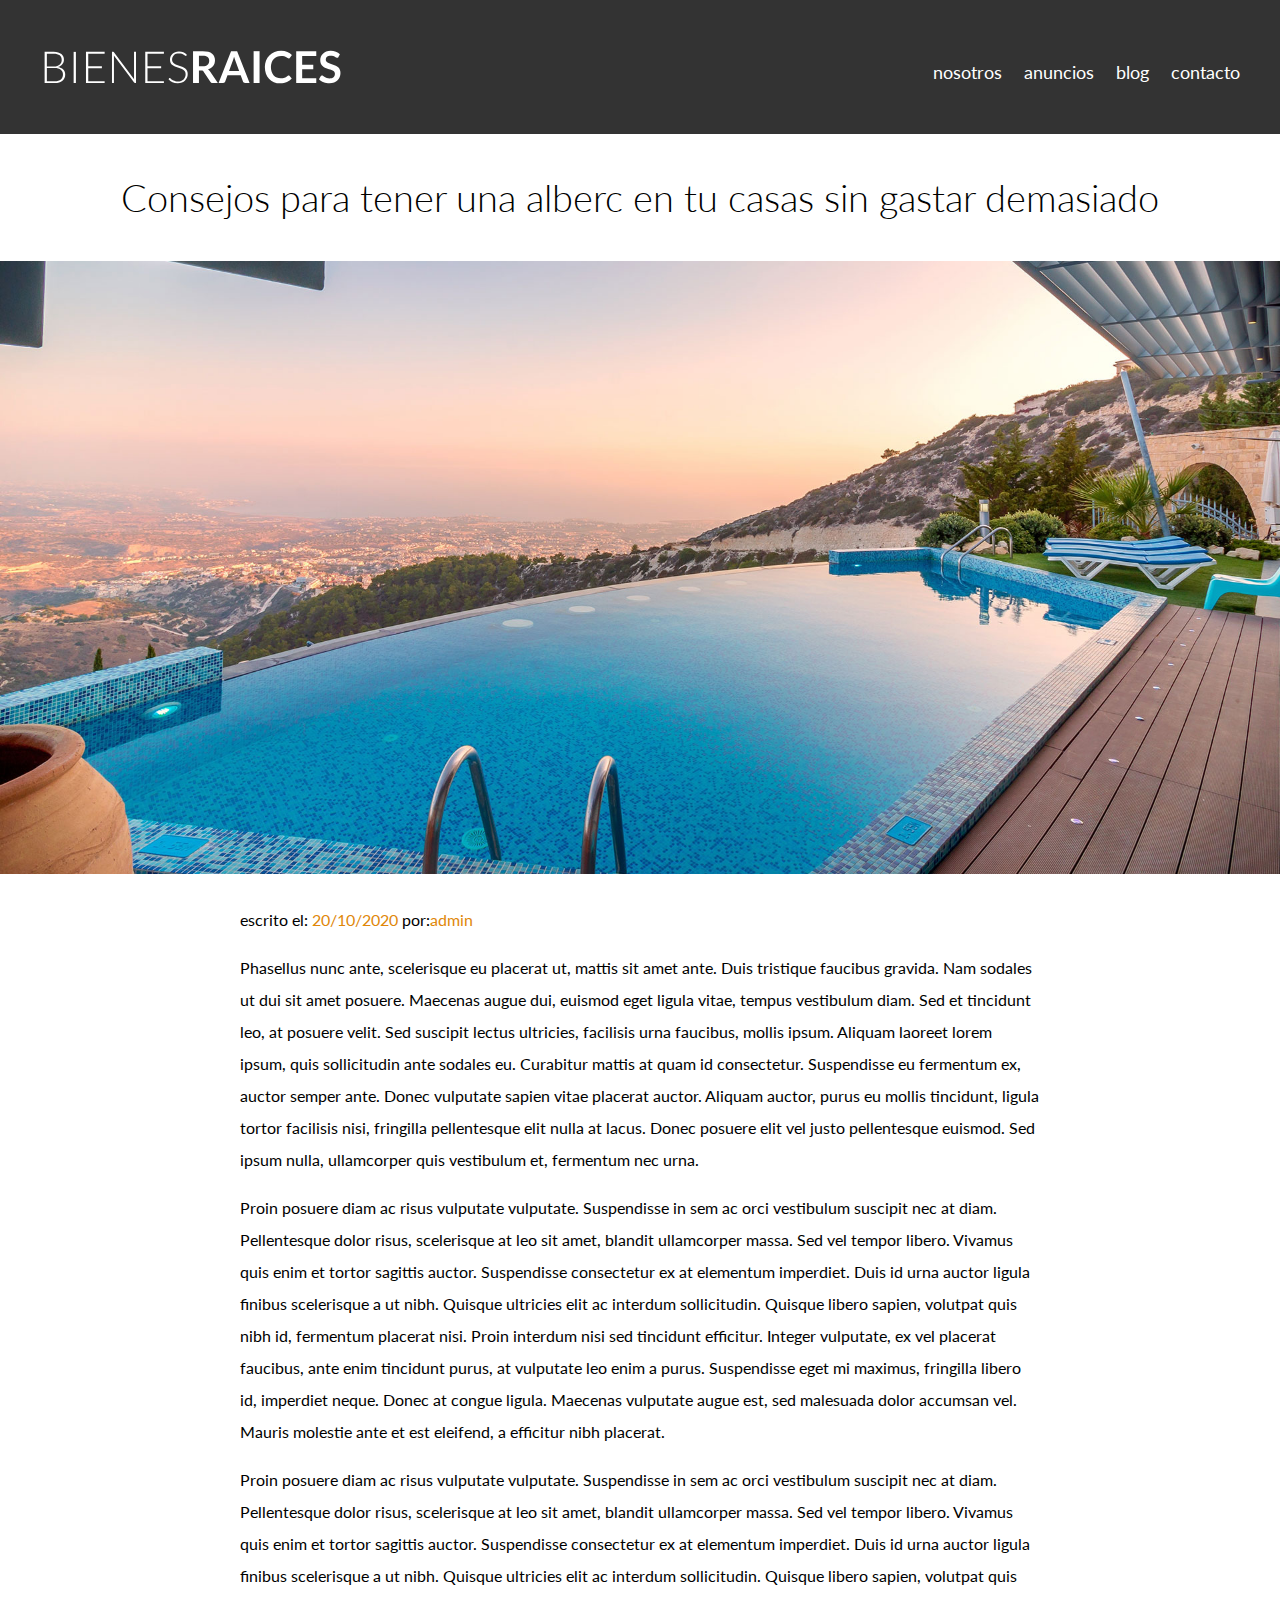
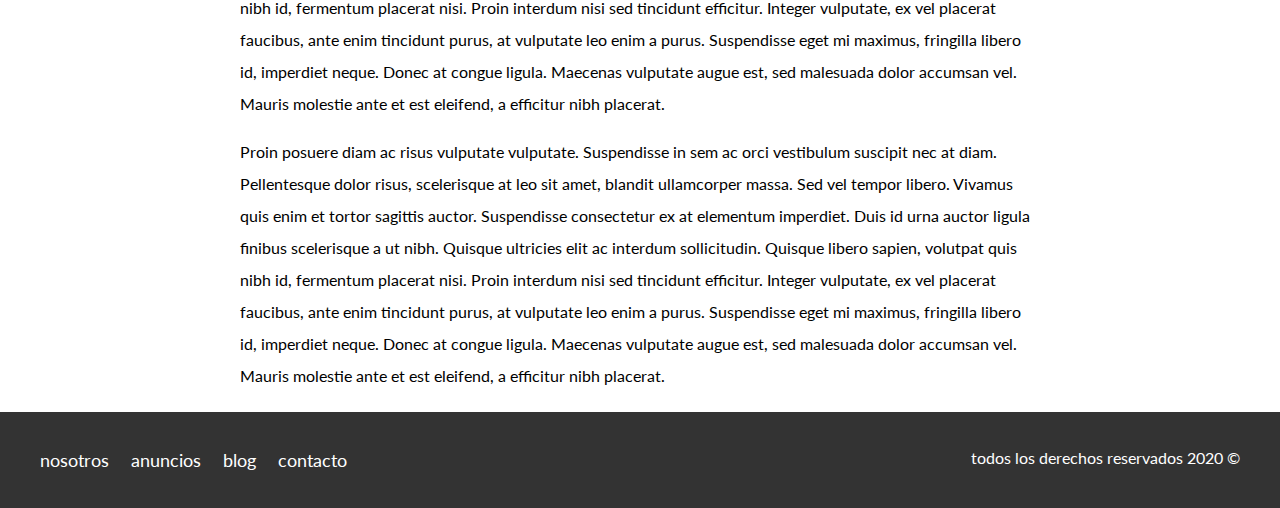
<file: entrada.html>
<!DOCTYPE html>
<html lang="en">

<head>
    <meta charset="UTF-8">
    <meta name="viewport" content="width=device-width, initial-scale=1.0">
    <title>Bienes raices</title>
    <link href="https://fonts.googleapis.com/css2?family=Lato:wght@300;400;700;900&display=swap" rel="stylesheet">
    <link rel="stylesheet" href="css/normalize.css">
    <link rel="stylesheet" href="css/styles.css">
</head>

<body>


    <header class="site-header">
        <div class="contenedor contenido-header">
            <div class="barra">
                <a href="/">
                    <img src="img/logo.svg" alt="logotipo de bienes raices">
                </a>

                <nav class="navegacion">
                    <a href="nosotros.html">nosotros</a>
                    <a href="anuncios.html">anuncios</a>
                    <a href="blog.html">blog</a>
                    <a href="contacto.html">contacto</a>
                </nav>
            </div>
        </div><!--contenedor-->
    </header>
    <h1 class="fw-300 centrar-texto">Consejos para tener una alberc en tu casas sin gastar demasiado</h1>
    <img src="img/destacada2.jpg" alt="imagen principal">
    <main class="contenedor seccion contenido-centrado texto-entrada">
        <p>escrito el: <span> 20/10/2020 </span> por:<span>admin</span></p>

      <p> Phasellus nunc ante, scelerisque eu placerat ut, mattis sit amet ante. Duis tristique faucibus gravida. Nam sodales ut dui sit amet posuere. Maecenas augue dui, euismod eget ligula vitae, tempus vestibulum diam. Sed et tincidunt leo, at posuere velit. Sed suscipit lectus ultricies, facilisis urna faucibus, mollis ipsum. Aliquam laoreet lorem ipsum, quis sollicitudin ante sodales eu. Curabitur mattis at quam id consectetur. Suspendisse eu fermentum ex, auctor semper ante. Donec vulputate sapien vitae placerat auctor. Aliquam auctor, purus eu mollis tincidunt, ligula tortor facilisis nisi, fringilla pellentesque elit nulla at lacus. Donec posuere elit vel justo pellentesque euismod. Sed ipsum nulla, ullamcorper quis vestibulum et, fermentum nec urna.</p> 

     <p>  Proin posuere diam ac risus vulputate vulputate. Suspendisse in sem ac orci vestibulum suscipit nec at diam. Pellentesque dolor risus, scelerisque at leo sit amet, blandit ullamcorper massa. Sed vel tempor libero. Vivamus quis enim et tortor sagittis auctor. Suspendisse consectetur ex at elementum imperdiet. Duis id urna auctor ligula finibus scelerisque a ut nibh. Quisque ultricies elit ac interdum sollicitudin. Quisque libero sapien, volutpat quis nibh id, fermentum placerat nisi. Proin interdum nisi sed tincidunt efficitur. Integer vulputate, ex vel placerat faucibus, ante enim tincidunt purus, at vulputate leo enim a purus. Suspendisse eget mi maximus, fringilla libero id, imperdiet neque. Donec at congue ligula. Maecenas vulputate augue est, sed malesuada dolor accumsan vel. Mauris molestie ante et est eleifend, a efficitur nibh placerat.</p>
     <p>  Proin posuere diam ac risus vulputate vulputate. Suspendisse in sem ac orci vestibulum suscipit nec at diam. Pellentesque dolor risus, scelerisque at leo sit amet, blandit ullamcorper massa. Sed vel tempor libero. Vivamus quis enim et tortor sagittis auctor. Suspendisse consectetur ex at elementum imperdiet. Duis id urna auctor ligula finibus scelerisque a ut nibh. Quisque ultricies elit ac interdum sollicitudin. Quisque libero sapien, volutpat quis nibh id, fermentum placerat nisi. Proin interdum nisi sed tincidunt efficitur. Integer vulputate, ex vel placerat faucibus, ante enim tincidunt purus, at vulputate leo enim a purus. Suspendisse eget mi maximus, fringilla libero id, imperdiet neque. Donec at congue ligula. Maecenas vulputate augue est, sed malesuada dolor accumsan vel. Mauris molestie ante et est eleifend, a efficitur nibh placerat.</p>
     <p>  Proin posuere diam ac risus vulputate vulputate. Suspendisse in sem ac orci vestibulum suscipit nec at diam. Pellentesque dolor risus, scelerisque at leo sit amet, blandit ullamcorper massa. Sed vel tempor libero. Vivamus quis enim et tortor sagittis auctor. Suspendisse consectetur ex at elementum imperdiet. Duis id urna auctor ligula finibus scelerisque a ut nibh. Quisque ultricies elit ac interdum sollicitudin. Quisque libero sapien, volutpat quis nibh id, fermentum placerat nisi. Proin interdum nisi sed tincidunt efficitur. Integer vulputate, ex vel placerat faucibus, ante enim tincidunt purus, at vulputate leo enim a purus. Suspendisse eget mi maximus, fringilla libero id, imperdiet neque. Donec at congue ligula. Maecenas vulputate augue est, sed malesuada dolor accumsan vel. Mauris molestie ante et est eleifend, a efficitur nibh placerat.</p>
    </main>

    <footer class="site-footer seccion">
        <div class="contenedor contenedor-footer">
        <nav class="navegacion">
            <a href="nosotros.html">nosotros</a>
            <a href="anuncios.html">anuncios</a>
            <a href="blog.html">blog</a>
            <a href="contacto.html">contacto</a>
        </nav>
        <p class="copyrigth">todos los derechos reservados 2020 &copy;</p>
    </div>
    </footer>

</body>

</html>
</file>
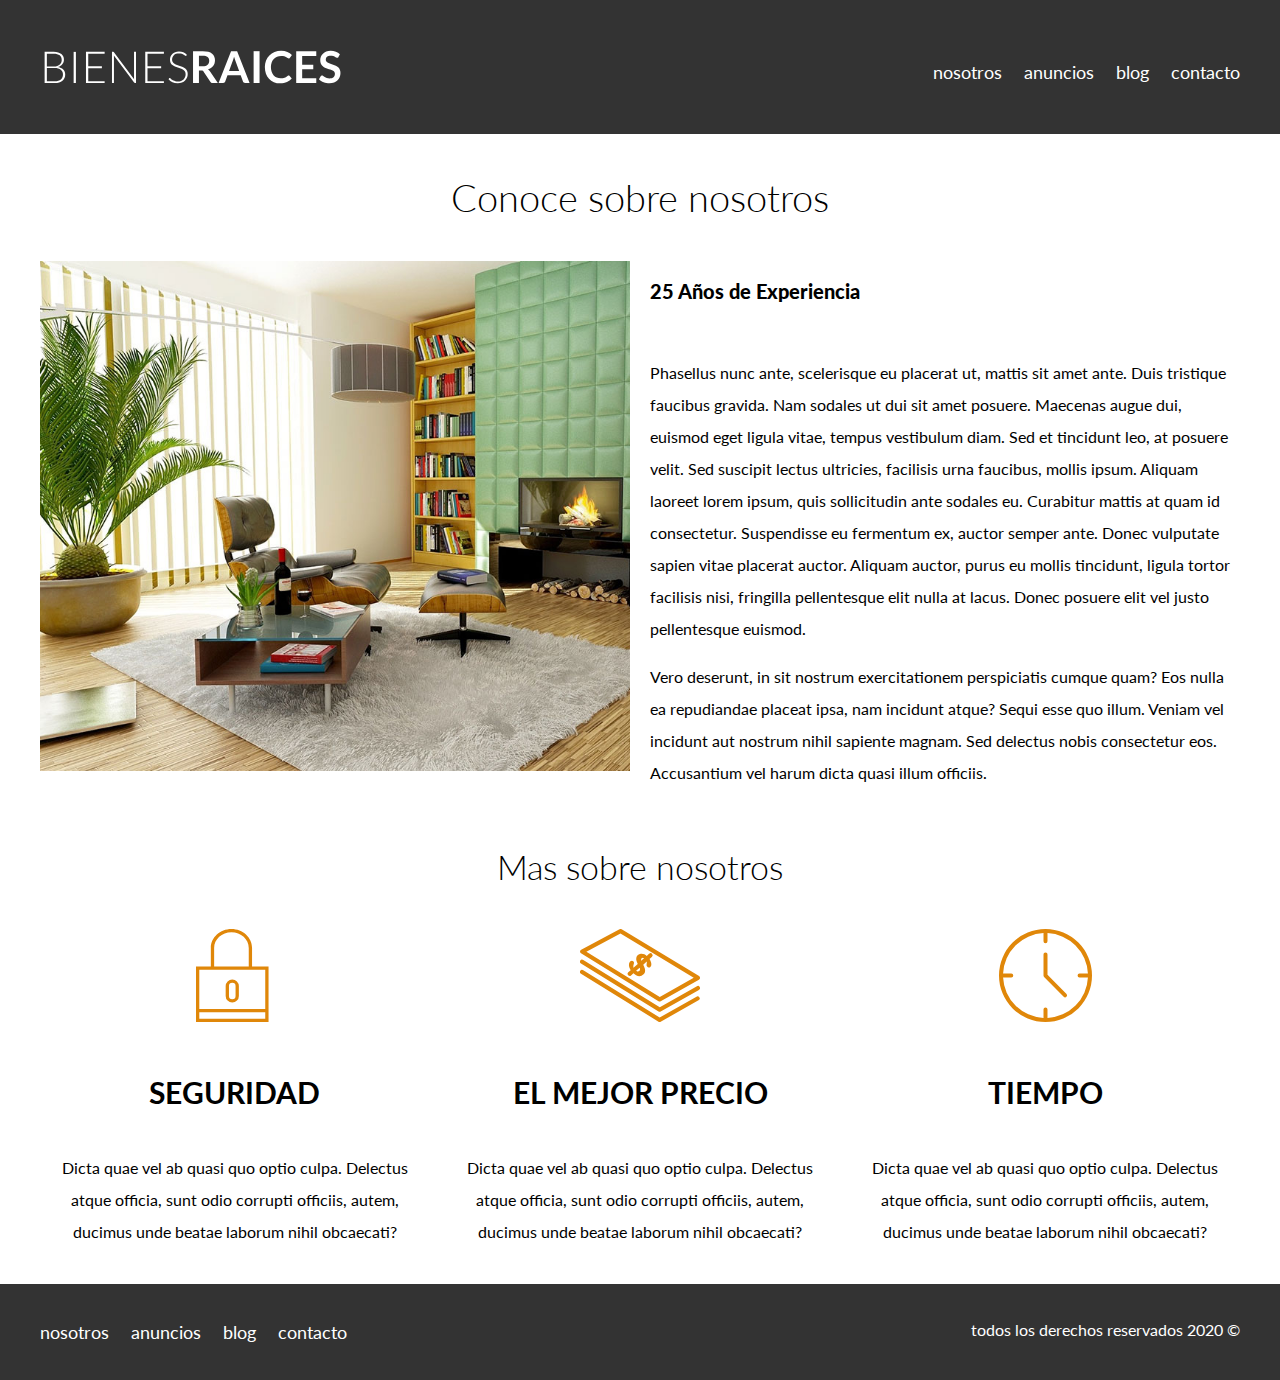
<file: nosotros.html>
<!DOCTYPE html>
<html lang="en">

<head>
    <meta charset="UTF-8">
    <meta name="viewport" content="width=device-width, initial-scale=1.0">
    <title>Bienes raices</title>
    <link href="https://fonts.googleapis.com/css2?family=Lato:wght@300;400;700;900&display=swap" rel="stylesheet">
    <link rel="stylesheet" href="css/normalize.css">
    <link rel="stylesheet" href="css/styles.css">
</head>

<body>


    <header class="site-header">
        <div class="contenedor contenido-header">
            <div class="barra">
                <a href="/">
                    <img src="img/logo.svg" alt="logotipo de bienes raices">
                </a>

                <nav class="navegacion">
                    <a href="nosotros.html">nosotros</a>
                    <a href="anuncios.html">anuncios</a>
                    <a href="blog.html">blog</a>
                    <a href="contacto.html">contacto</a>
                </nav>
            </div>
        </div><!--contenedor-->
    </header>
    <main class="contenedor">
        <h1 class="fw-300 centrar-texto">Conoce sobre nosotros</h1>
        <div class="contenido-nosotros">
            <div class="imagen">
                <img src="img/nosotros.jpg" alt="imagen sobre nosotros">

            </div>
            <div class="texto-nosotros">
                <blockquote>25 Años de Experiencia</blockquote>

                  <p> Phasellus nunc ante, scelerisque eu placerat ut, mattis sit amet ante. Duis tristique faucibus gravida. Nam sodales ut dui sit amet posuere. Maecenas augue dui, euismod eget ligula vitae, tempus vestibulum diam. Sed et tincidunt leo, at posuere velit. Sed suscipit lectus ultricies, facilisis urna faucibus, mollis ipsum. Aliquam laoreet lorem ipsum, quis sollicitudin ante sodales eu. Curabitur mattis at quam id consectetur. Suspendisse eu fermentum ex, auctor semper ante. Donec vulputate sapien vitae placerat auctor. Aliquam auctor, purus eu mollis tincidunt, ligula tortor facilisis nisi, fringilla pellentesque elit nulla at lacus. Donec posuere elit vel justo pellentesque euismod.
                </p>
                <p>Vero deserunt, in sit nostrum exercitationem perspiciatis cumque quam? Eos nulla ea repudiandae placeat ipsa, nam incidunt atque? Sequi esse quo illum. Veniam vel incidunt aut nostrum nihil sapiente magnam. Sed delectus nobis consectetur eos. Accusantium vel harum dicta quasi illum officiis.
                </p>
            </div>
        </div>

    </main>
    <section class="contenedor seccion">

        <h2 class="fw-300 centrar-texto">Mas sobre nosotros</h2>
        
        <div class="iconos-nosotros">
        <div class="icono">
            <img src="img/icono1.svg" alt="icono seguridad">
            <h3>seguridad</h3>
            <p> Dicta quae vel ab quasi quo optio culpa. Delectus atque officia, sunt odio corrupti officiis, autem,
                ducimus unde beatae laborum nihil obcaecati?</p>
        </div>
        <div class="icono">
            <img src="img/icono2.svg" alt="icono mejor precio">

            <h3>el mejor precio</h3>

            <p> Dicta quae vel ab quasi quo optio culpa. Delectus atque officia, sunt odio corrupti officiis, autem,
                ducimus unde beatae laborum nihil obcaecati?</p>
        </div>
        <div class="icono">
            <img src="img/icono3.svg" alt="icono a tiempo">

            <h3>tiempo</h3>

            <p> Dicta quae vel ab quasi quo optio culpa. Delectus atque officia, sunt odio corrupti officiis, autem,
                ducimus unde beatae laborum nihil obcaecati?</p>

        </div>
        </div>
    </section>

    <footer class="site-footer seccion">
        <div class="contenedor contenedor-footer">
        <nav class="navegacion">
            <a href="nosotros.html">nosotros</a>
            <a href="anuncios.html">anuncios</a>
            <a href="blog.html">blog</a>
            <a href="contacto.html">contacto</a>
        </nav>
        <p class="copyrigth">todos los derechos reservados 2020 &copy;</p>
    </div>
    </footer>

</body>

</html>
</file>
<file: css/styles.css>
html{
    box-sizing: border-box;
    font-size: 62.5%;/**reset para rems -62.5%  = 10px de 16 px**/
}
*, *:before, *:after {
    box-sizing: inherit;
  }
body{
    
    font-family: 'Lato', sans-serif;
    font-size: 1.6rem;
    line-height: 2;
}





/**Globales**/
img{

    max-width: 100%;
}
.contenedor {
     max-width: 120rem;/**=1200px**/
     margin: 0 auto;
}

h1{
    font-size: 3.8rem;
}

h2{
    font-size: 3.4rem;
}
h3{
    font-size: 3rem;

}
h4{
    font-size: 2.6rem;
}

/**utilidades**/
.seccion{
    margin-top: 2rem;
    margin-bottom: 2rem;
}
.fw-300{
    font-weight: 300;
}
.centrar-texto{
    
    text-align: center;
}
.d-block{
    display: block !important;
}
.contenido-centrado{
    max-width: 800px;
}
/**botones**/
.boton{
    color: white;
    font-weight: 700;
    text-decoration: none;
    font-size: 1.8rem;
    padding: 1rem 3rem;
    margin-top: 3rem;
    display: inline-block;
    text-align: center;
    border: none;
}
.boton:hover{
    cursor: pointer;
}
.boton-amarillo{
    background-color: #E08709;
}
.boton-verde{
    background-color: #71B100;
}
/* header */
.site-header {
    background-color: #333333;
    padding: 1rem 0 3rem 0; 

}
.site-header.inicio{
    background-image: url(../img/header.jpg);
    background-position: center center;
    background-size: cover;
    height: 100vh;
    min-height: 60rem;
}
    .contenido-header{
        height: 100%;
        display: flex;
        flex-direction: column;
        justify-content: space-between;
    }
    .contenido-header h1{
        color: #ffffff;
        padding-bottom: 2rem;
        max-width: 60rem;
        line-height: 2;
    }

.barra {
    display: flex;
    justify-content: space-between;
    align-items: center;
    padding-top: 3rem;
}
/**navegacion**/

.navegacion a{
    color: #ffffff;
    text-decoration: none;
    font-size: 18px;
    margin-right: 1.8rem; /**18px**/
    
}
    .navegacion a:hover{
    color: #71B100;
}


.navegacion a:last-of-type{
    margin: 0;
}
/**icono nosotros**/

.iconos-nosotros {
    display: flex;
    justify-content: space-between;
}
.icono {
    flex-basis: calc( 33.3% - 1rem);
    text-align: center;
}
.icono h3{
    text-transform: uppercase;
}
/**Anuncio**/

.contenedor-anuncios{
    
    display: flex;
    justify-content: space-between;
    flex-wrap: wrap;
    
}

.anuncio{
 
    flex: 0 0 calc(33.3% - 1rem);
    border: 1px solid gray;
    background: rgb(238, 233, 233);
    margin-bottom: 2rem;
    
}

.contenido-anuncio{
    padding: 2rem;
}

.contenido-anuncio h3,
.contenido-anuncio p {
    margin: 0;
}
.precio{
    color: #a1f70e;
    font-weight: 700;
}
.iconos-caracteristicas{
    list-style: none;
    padding: 0;
    display: flex;
    justify-content: space-evenly;
    flex: 1;
    max-width: 500px;
}
.iconos-caracteristicas li{
   /* flex: 1;*/
    display: flex;
}
.iconos-caracteristicas li img{
    margin-right: 2rem;

}
.ver-todas{
    display: flex;
    justify-content: flex-end;
}

/**contacto home**/
.imagen-contacto{
    background-image: url(../img/encuentra.jpg);
    background-position: center center;
    background-size: cover;
    height: 40rem;
    display: flex;
    align-items: center;
}
.contenido-contacto{
    flex: 1;
    color: #ffffff;
}
.contenido-contacto p {
    font-size: 1.8rem;
}
/**seccion inferior**/
.seccion-inferior {

    display: flex;
    justify-content: space-between;
}
.seccion-inferior .blog {
    flex-basis: 60%;

}

.seccion-inferior .testimoniales {
    
    flex-basis: calc(40% - 2rem);

}
.entrada-blog{
    display: flex;
    justify-content: space-between;
    margin-bottom: 2rem;
}

.entrada-blog:last-of-type {
    margin-bottom: 0;
}
.entrada-blog .imagen  {
    flex-basis: 40%;
}

.entrada-blog .texto-entrada {
    flex-basis: calc(60% - 3rem);
}
.texto-entrada a{
        color: black;
        text-decoration: none;
}
.texto-entrada h4
 {
    margin:  0;
    line-height: 1.4;
}
.texto-entrada h4::after {
    content: '';
    display: block;
    width: 15rem;
    height: .5rem;
    background-color: #71B100;
    margin-top: 1rem;
}
.texto-entrada span {
    color: #E08709;
}
/**testimoniales**/
.testimonial {
    background-color: #71B100;
    font-size: 2.4rem;
    padding: 2rem;
    color: #ffffff;
    border-radius: 2rem;

}
.testimonial p {
    text-align: right;
}
.testimonial blockquote::before {
    content: '';
    background-image: url(../img/comilla.svg);
    width: 4rem;
    height: 4rem;
    position: absolute;
    left: -2rem;
    
}

.testimonial blockquote{
    position: relative;
    padding-left: 5rem;
    font-weight: 300;

}
/**footer**/
.site-footer {
    background-color: #333333;
    margin: 0;
}
.contenedor-footer{
    padding: 3rem 0;
    display: flex;
    justify-content: space-between;

}
.copyrigth  {
    margin: 0;
    color: #ffffff;
 }

 /**Internas**/
 /*nosotros*/

 .contenido-nosotros {
     display: grid;
     grid-template-columns: repeat(2, 1fr);
     grid-column-gap: 2rem;
 }
 .texto-nosotros blockquote {
     font-weight: 900;
     font-size: 2rem;
     margin: 0;
     padding: 1rem 0 3rem 0;
 }
/*anuncio*/

.resumen-propiedad{
    display: flex;
    justify-content: space-between;
    align-items: center;
}

/**contacto**/
.contacto p{
    font-size: 1.4rem;
    color: #4f4f4f;
    margin: 2rem 0 0 0;
}
legend{
    font-size: 2rem;
    color: #4f4f4f;
}

label {
    font-weight: 700;
    text-transform: uppercase;
    display: block;
}

input:not([type="submit"]),
textarea,
select{

    padding: 1rem;
    display: block;
    width: 100%;
    background-color: #e1e1e1;  
    margin-bottom: 2rem; 
    border: none;
    border-radius: 1rem;
}

input[type="radio"]{
    width: auto;
    margin: 0;
}

select{
    -webkit-appearance: none;
    appearance: none;
}

textarea{
    height: 20rem;
}

.forma-contacto{
    max-width: 30rem;
    display:flex;
    justify-content: space-between;
    align-items: center;
}
</file>
